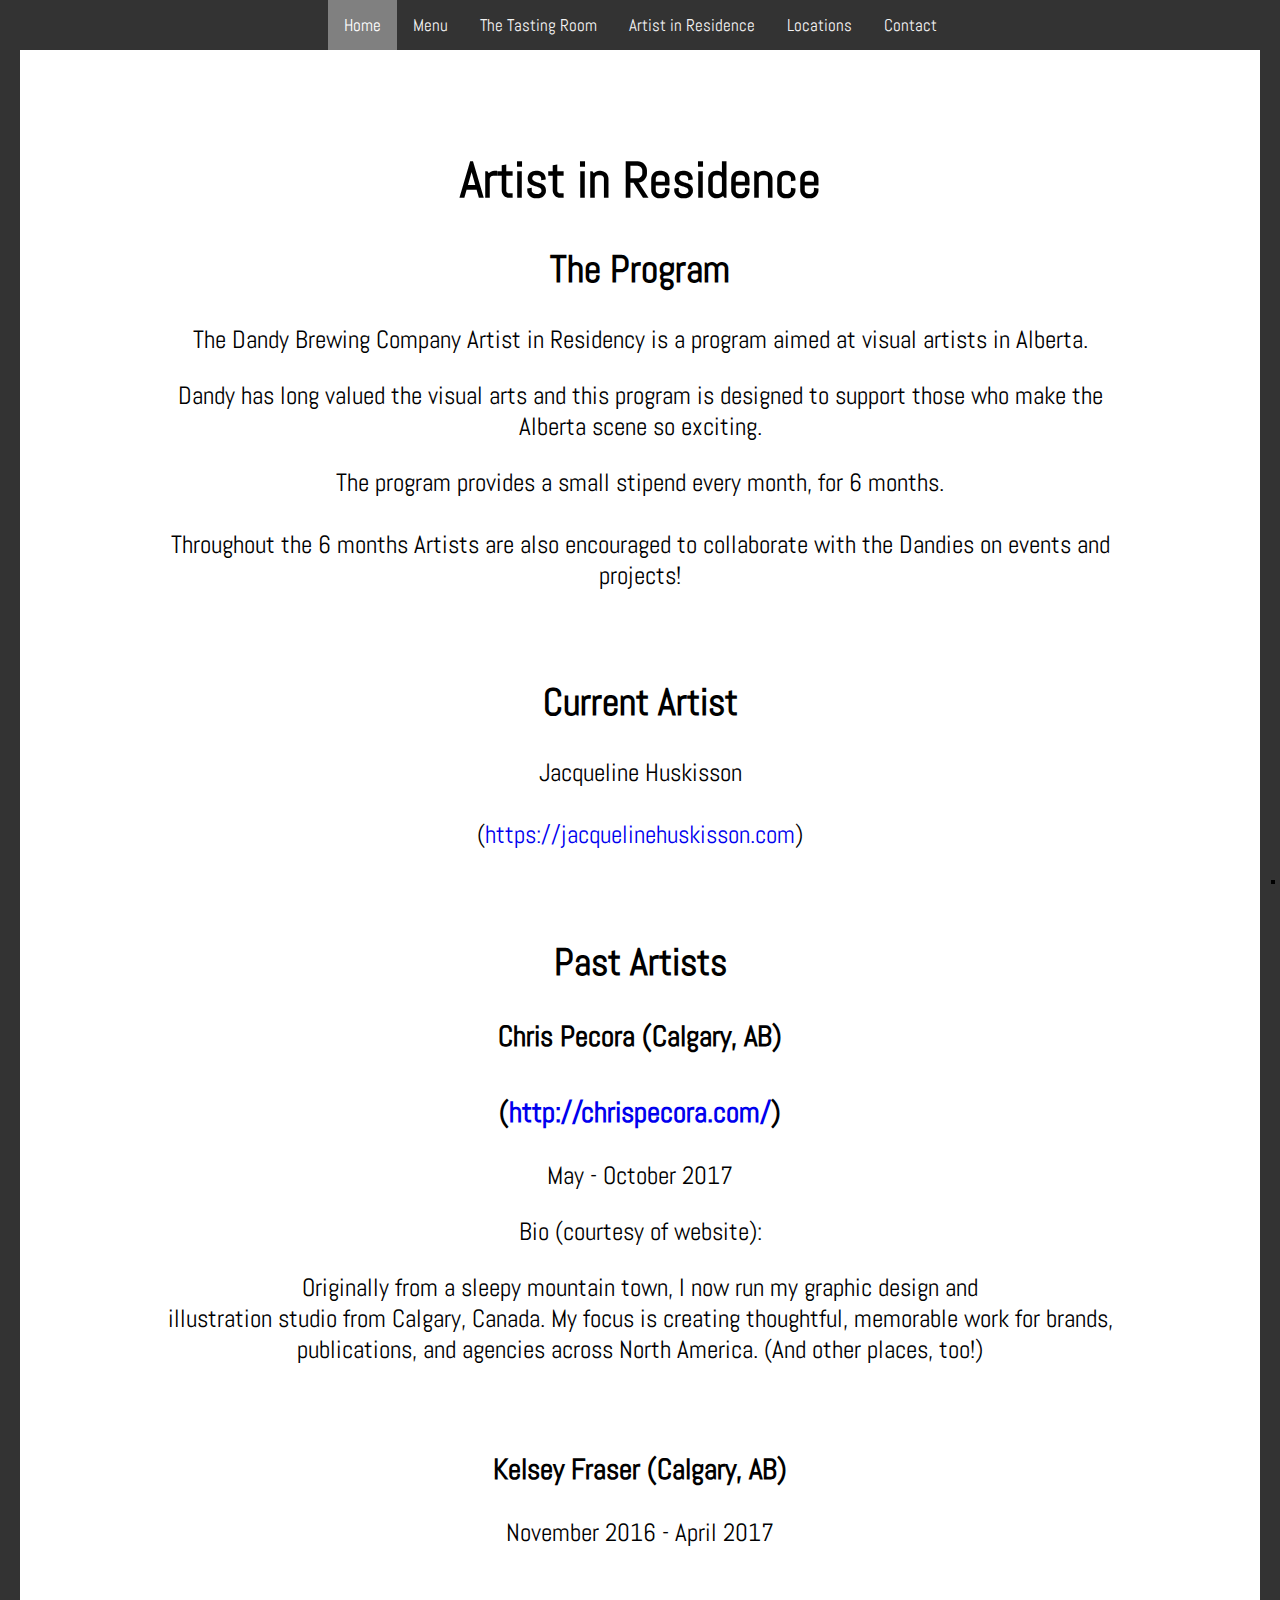
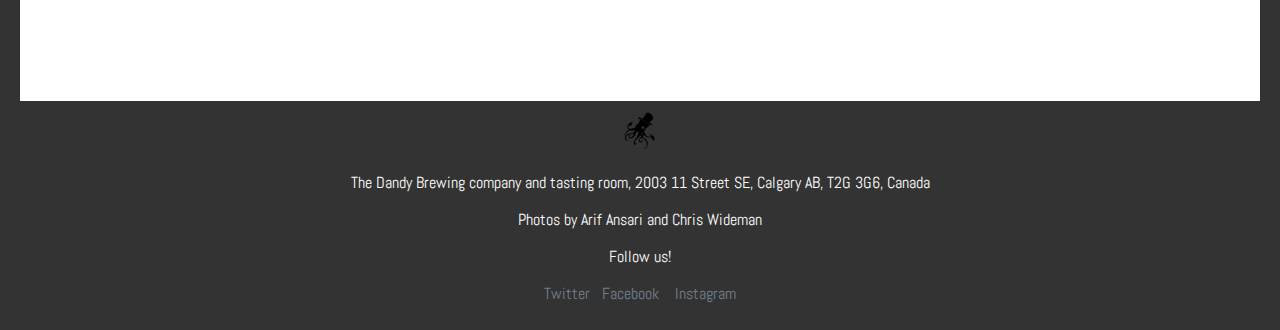
<file: artistinresidence.html>
<!DOCTYPE html>
<html lang="en">
  <head>
    <link rel="stylesheet" type="text/css" href="myStyle.css">
    <link href='https://fonts.googleapis.com/css?family=Abel' rel='stylesheet'>
    <title>Artist in Residence</title>
  </head>
  <body>
    <div class="topnavbar">
      <a class="home" href="index.html">Home</a>
      <a href="beers.html">Menu</a>  
      <a href="tastingroom.html">The Tasting Room</a> 
      <a href="artistinresidence.html">Artist in Residence</a>
      <a href="location.html">Locations</a>
      <a href="contact.html">Contact</a>
    </div>
    <div class="container">
      <h1>Artist in Residence</h1>
      <h2>The Program</h2>
      <p>The Dandy Brewing Company Artist in Residency is a program aimed at visual artists in Alberta.</p>
      <p>Dandy has long valued the visual arts and this program is designed to support those who make the Alberta scene so exciting.</p>
      <p>The program provides a small stipend every month, for 6 months. <br><br>Throughout the 6 months Artists are also encouraged to collaborate with the Dandies on events and projects!</p>
      <br>
      <h2>Current Artist</h2>
      <p>Jacqueline Huskisson <br><br>(<a href="http://jacquelinehuskisson.com">https://jacquelinehuskisson.com</a>)</p>
      <br>
      <h2>Past Artists</h2>
      <h3>Chris Pecora (Calgary, AB) <br><br>(<a href="http://chrispecora.com/">http://chrispecora.com/</a>)</h3>
      <p>May - October 2017</p>
      <p>Bio (courtesy of website):</p>
      <p>Originally from a sleepy mountain town, I now run my graphic design and <br>illustration studio from Calgary, Canada. My focus is creating thoughtful, memorable work for brands,<br> publications, and agencies across North America. (And other places, too!)</p>
      <br>
      <h3>Kelsey Fraser (Calgary, AB)</h3>
      <p>November 2016 - April 2017</p>
    </div>
    <p id="date"></p>
    <div class="footer">
      <img src="Dandy_Brewing_Octopus.png" alt="octopus" id ="octopus">
      <p>The Dandy Brewing company and tasting room, 2003 11 Street SE, Calgary AB, T2G 3G6, Canada</p>
      <p>Photos by Arif Ansari and Chris Wideman</p>
      <p>Follow us!</p>
      <p><a href="https://twitter.com/DandyAlesYYC">Twitter</a>&nbsp;&nbsp;
        <a href ="https://www.facebook.com/dandyalesyyc/">Facebook</a>&nbsp; &nbsp; <a href="https://instagram.com/dandyalesyyc">Instagram</a>
      </p>
    </div>
    <script src="myScript.js"></script>
  </body>
</html>
</file>
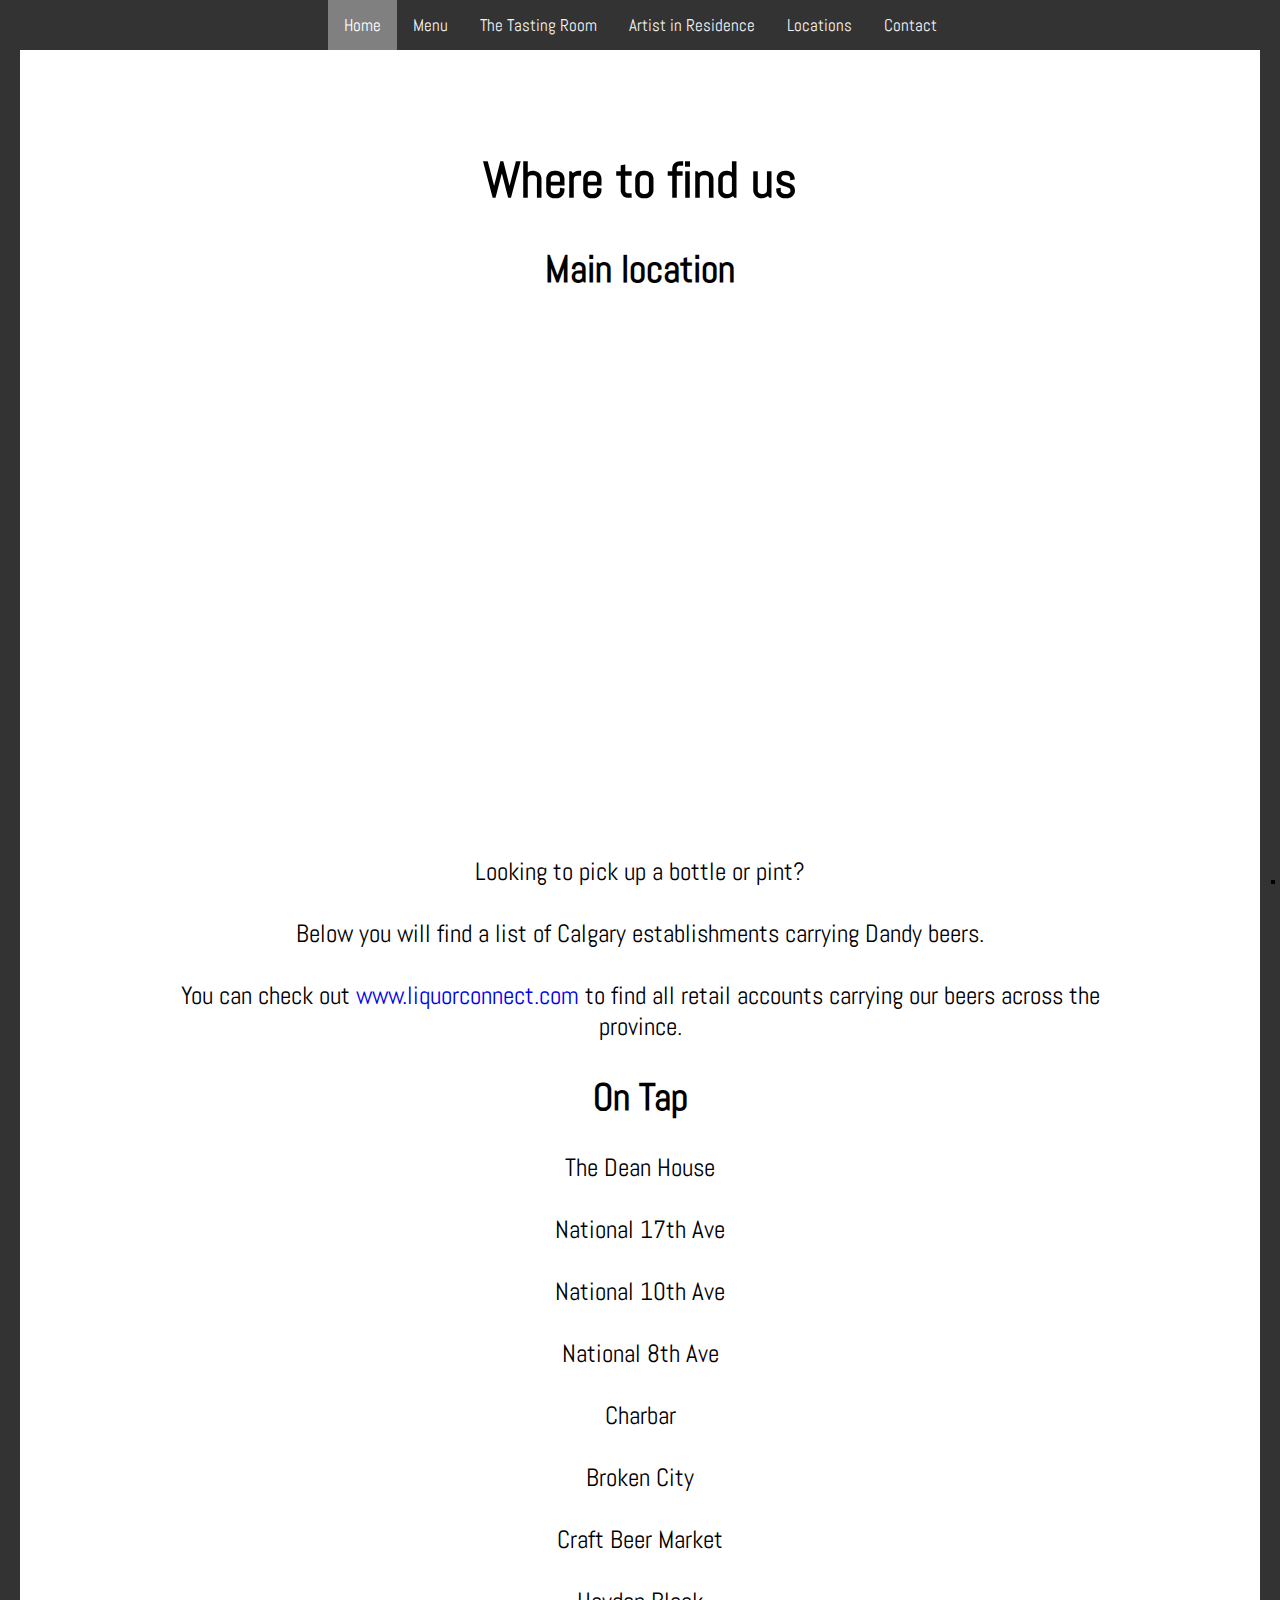
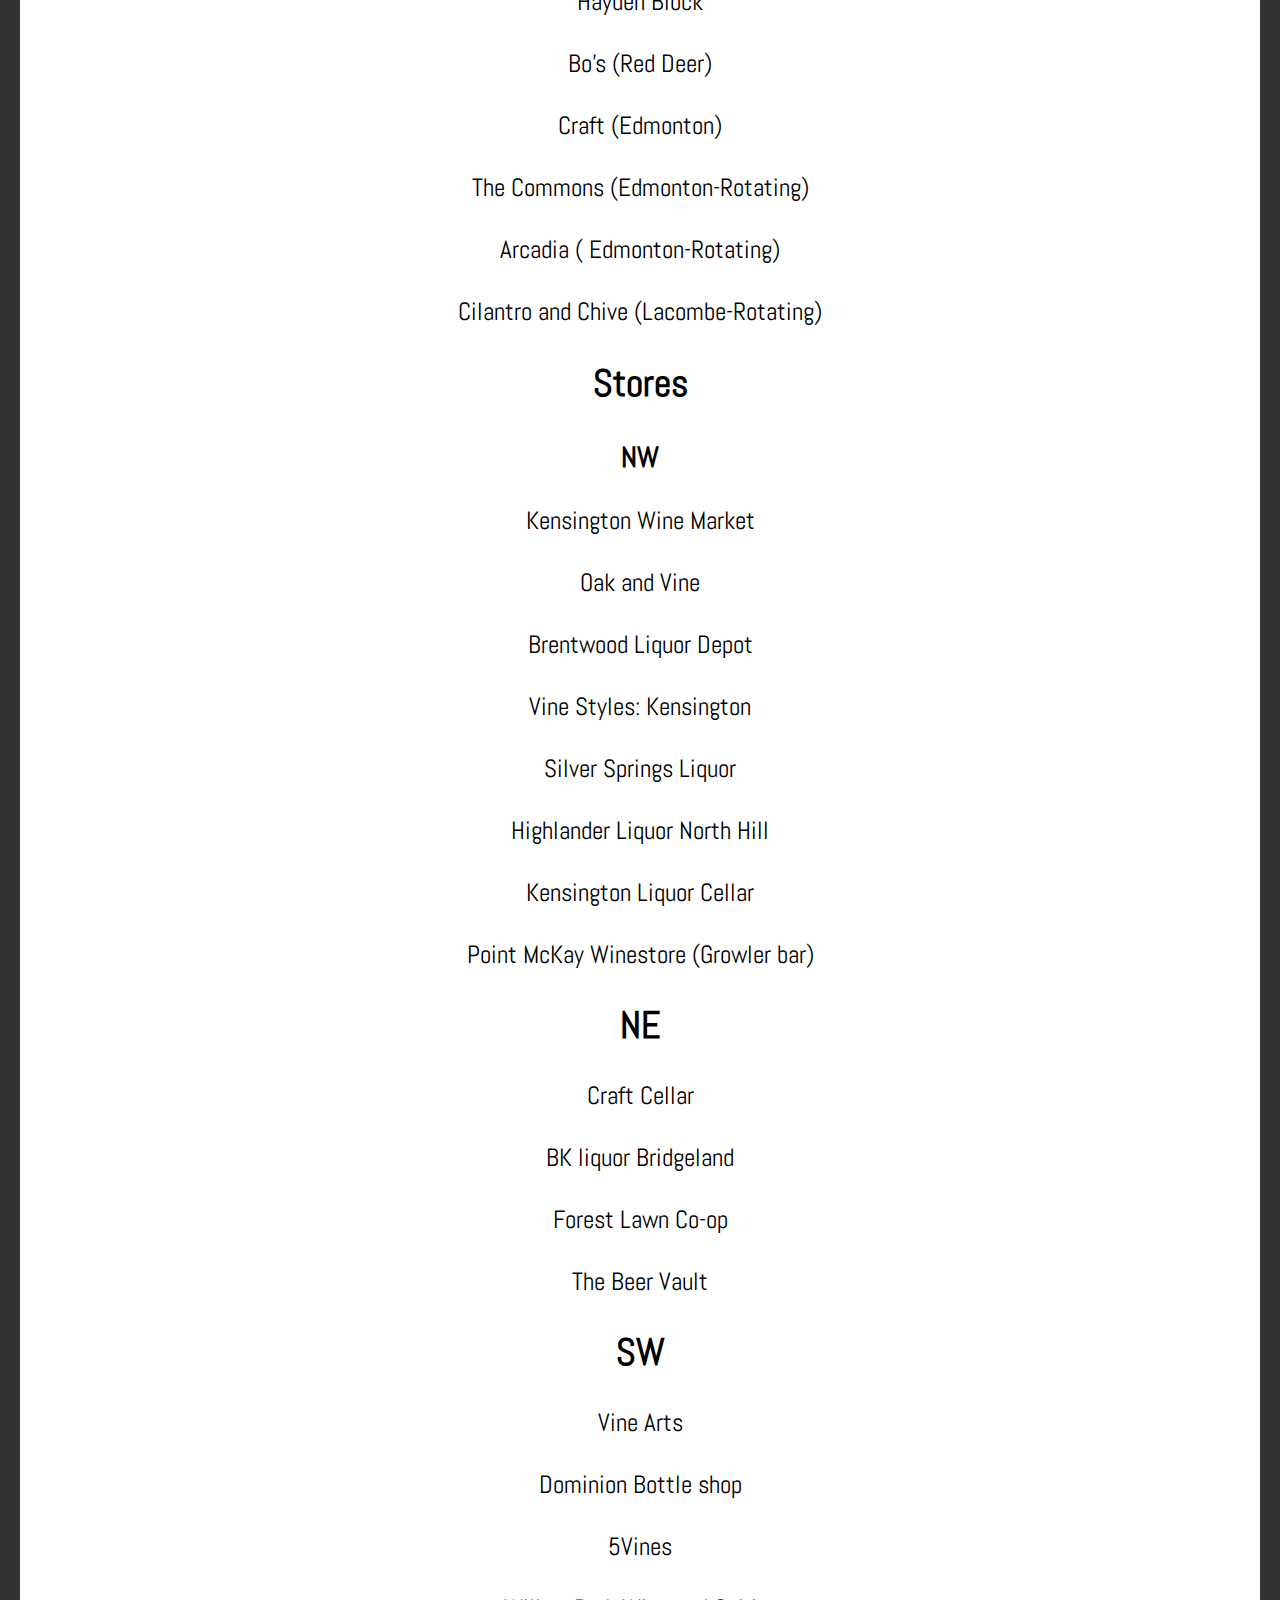
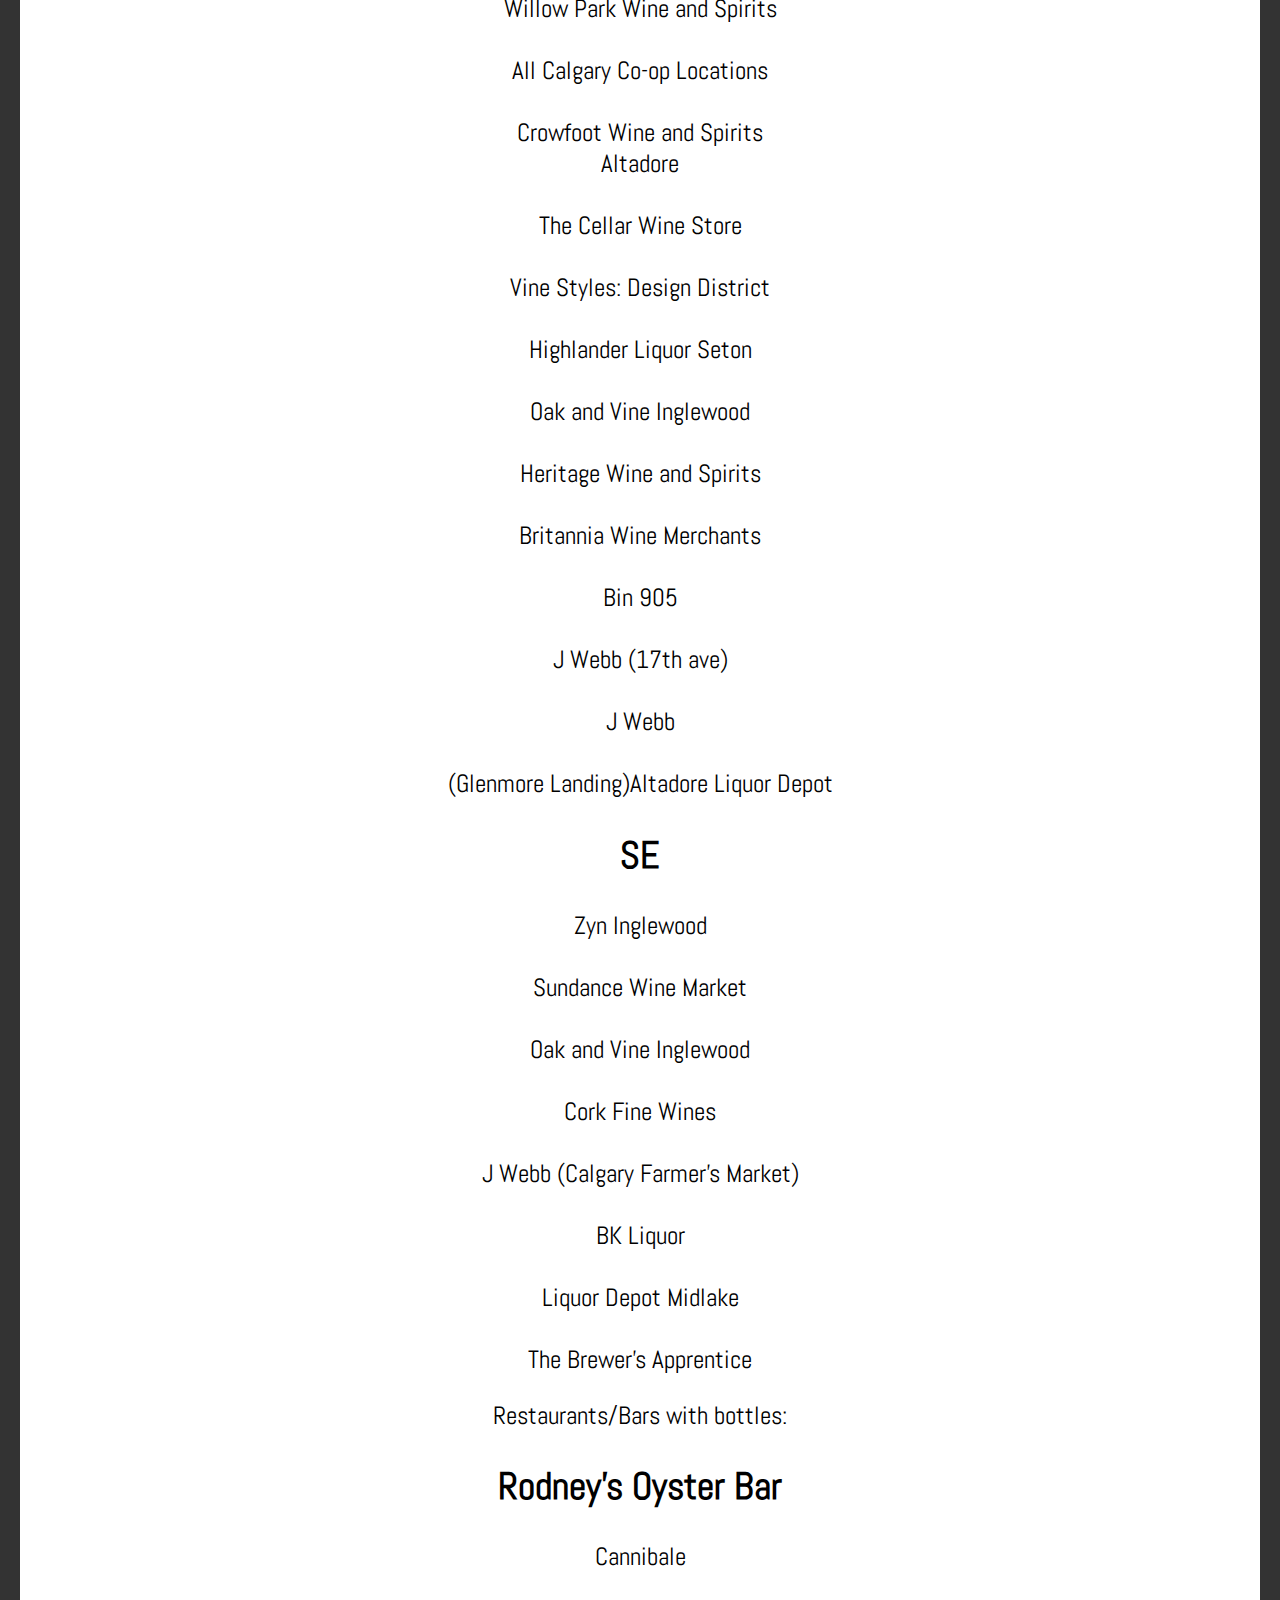
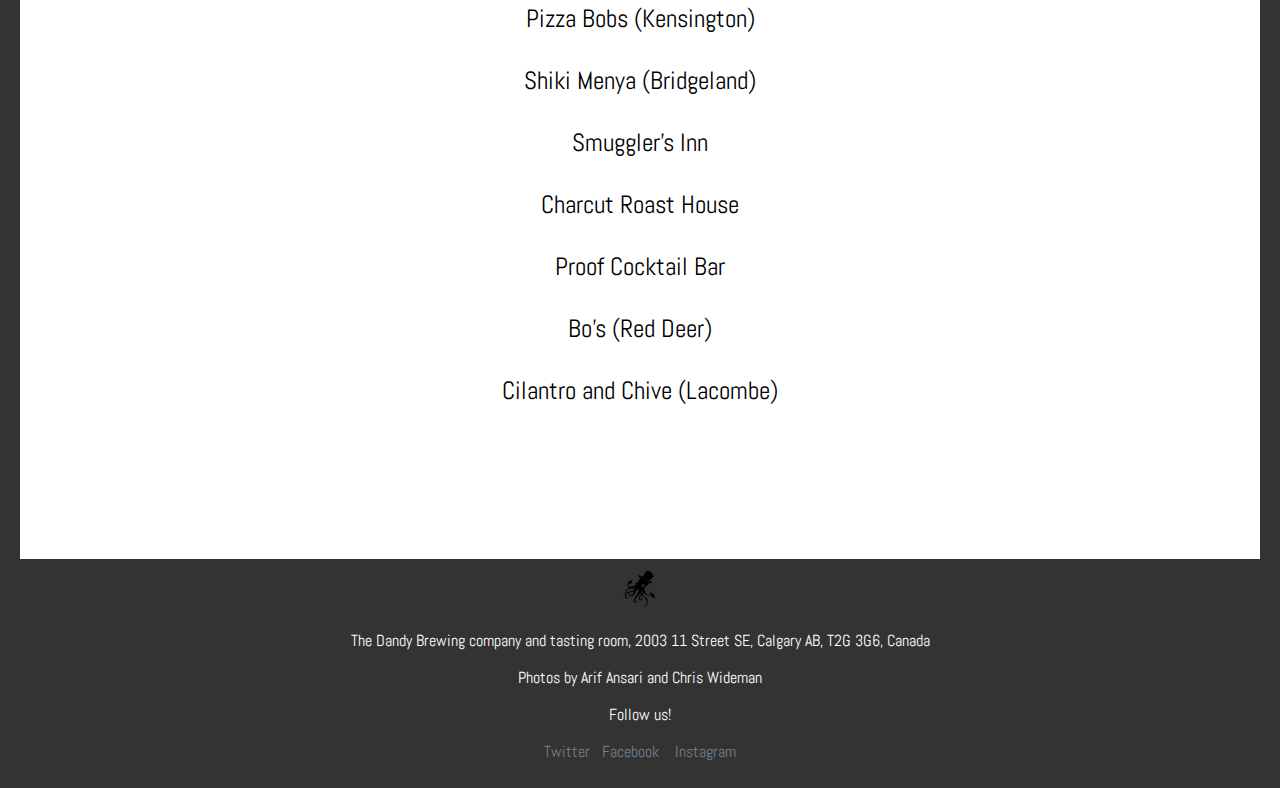
<file: location.html>
<!DOCTYPE html>
<html lang="en">
  <head>
    <link rel="stylesheet" type="text/css" href="myStyle.css">
    <link href='https://fonts.googleapis.com/css?family=Abel' rel='stylesheet'>
    <script src="myScript.js"></script>
    <title>Where to find us</title>
  </head>
  <body>
    <div class="topnavbar">
      <a class="home" href="index.html">Home</a>
      <a href="beers.html">Menu</a>  
      <a href="tastingroom.html">The Tasting Room</a> 
      <a href="artistinresidence.html">Artist in Residence</a>
      <a href="location.html">Locations</a>
      <a href="contact.html">Contact</a>
    </div>
    <div class="container">
      <h1>Where to find us</h1>
      <h2>Main location</h2>
      <iframe src="https://www.google.com/maps/embed?pb=!1m18!1m12!1m3!1d8816.936172409973!2d-114.0502043299241!3d51.04262817902794!2m3!1f0!2f0!3f0!3m2!1i1024!2i768!4f13.1!3m3!1m2!1s0x53716521bdabb8b3%3A0x2c006f88d3aea143!2sThe+Dandy+Brewing+Company+And+Tasting+Room!5e0!3m2!1sen!2sca!4v1544303583362"></iframe>
      <p>Looking to pick up a bottle or pint?<br><br>Below you will find a list of Calgary establishments carrying Dandy beers.<br><br> You can check out <a href="www.liquorconnect.com" id="liquor">www.liquorconnect.com</a> to find all retail accounts carrying our beers across the province. </p>
      <h2>On Tap</h2>
      <p>The Dean House <br><br>National 17th Ave <br><br>National 10th Ave <br><br>National 8th Ave <br><br>Charbar <br><br>Broken City <br><br>Craft Beer Market <br><br>Hayden Block <br><br>Bo's (Red Deer) <br><br>Craft (Edmonton) <br><br> The Commons (Edmonton-Rotating) <br><br>Arcadia ( Edmonton-Rotating) <br><br> Cilantro and Chive (Lacombe-Rotating) <br> </p>
      <h2>Stores</h2>
      <h3>NW</h3>
      <p>Kensington Wine Market <br><br>Oak and Vine <br><br>Brentwood Liquor Depot <br><br>Vine Styles: Kensington <br><br>Silver Springs Liquor <br><br>Highlander Liquor North Hill <br><br>Kensington Liquor Cellar <br><br>Point McKay Winestore (Growler bar)</p>
      <h2>NE</h2>
      <p>Craft Cellar <br><br>BK liquor Bridgeland <br><br> Forest Lawn Co-op <br><br> The Beer Vault</p>
      <h2>SW</h2>
      <p>Vine Arts <br><br>Dominion Bottle shop <br><br>5Vines <br><br>Willow Park Wine and Spirits <br><br>All Calgary Co-op Locations <br><br>Crowfoot Wine and Spirits <br>Altadore <br><br>The Cellar Wine Store <br><br>Vine Styles: Design District <br><br>Highlander Liquor Seton <br><br>Oak and Vine Inglewood <br><br>Heritage Wine and Spirits <br><br>Britannia Wine Merchants <br><br>Bin 905 <br><br>J Webb (17th ave)<br><br>J Webb <br><br>	 (Glenmore Landing)Altadore Liquor Depot</p>
      <h2>SE</h2>
      <p>Zyn Inglewood <br><br>Sundance Wine Market <br><br>Oak and Vine Inglewood <br><br>Cork Fine Wines <br><br>J Webb (Calgary Farmer’s Market) <br><br>BK Liquor <br><br>Liquor Depot Midlake <br><br>The Brewer's Apprentice </p>
      <p>Restaurants/Bars with bottles: </p>
      <h2>Rodney's Oyster Bar</h2>
      <p>Cannibale <br><br> Pizza Bobs (Kensington) <br><br> Shiki Menya (Bridgeland) <br><br> Smuggler's Inn <br><br> Charcut Roast House <br><br> Proof Cocktail Bar <br><br> Bo's (Red Deer) <br><br> Cilantro and Chive (Lacombe)</p>
    </div>
    <p id="date"></p>
    <div class="footer">
      <img src="Dandy_Brewing_Octopus.png" alt="octopus" id ="octopus">
      <p>The Dandy Brewing company and tasting room, 2003 11 Street SE, Calgary AB, T2G 3G6, Canada</p>
      <p>Photos by Arif Ansari and Chris Wideman</p>
      <p>Follow us!</p>
      <p><a href="https://twitter.com/DandyAlesYYC">Twitter</a>&nbsp;&nbsp;
        <a href ="https://www.facebook.com/dandyalesyyc/">Facebook</a>&nbsp; &nbsp; <a href="https://instagram.com/dandyalesyyc">Instagram</a>
      </p>
    </div>
  </body>
</html>
</file>
<file: myStyle.css>
body {
  margin: 0;
  font-family: "Abel";
}
a {
    text-decoration: none;
}
#pic,#pic2 {
  float: left;
  width: 40%;
  margin: 5%;
  margin-left: 0%;
}

#pic3,#pic1 {
  float: right;
  width: 40%;
  margin: 5%;
  margin-right: 0%;
}

img {
    border: 1px solid #ddd;
    border-radius: 4px;
    padding: 5px;
    width: 150px;
    cursor: pointer;
}

img:hover {
    box-shadow: 0 0 2px 1px rgba(0,140,186,0.5)
}
iframe {
    border: 0;
    width: 800px;
    height: 500px;
}
.topnavbar {
  overflow: hidden;
  background-color: #333;
  display: flex;
  justify-content: center;
}

.topnavbar a {
  float: left;
  color: #f2f2f2;
  text-align: center;
  padding: 14px 16px;
  text-decoration: none;
  font-size: 17px;
}

.topnavbar a:hover {
  background-color: #ddd;
  color: black;
}

.topnavbar a.home {
  background-color: grey;
  color: white;
}

.logo {
  border: 0;
  border-radius: 0;
  padding: 0;
  width: 0;
  cursor: default;
  display: block;
  margin-left: auto;
  margin-right: auto;
  width: 50%;
}

.logo:hover {
    box-shadow: none;
}

#liquor {
  text-decoration: none;
}

#octopus {
  width: 40px;
  border: 0;
  border-radius: 0;
  padding: 0; 
}

#octopus:hover {
    box-shadow: none;
}

.footer {
  left: 0;
  bottom: 0;
  width: 100%;
  background-color: #333;
  color: white;
  padding-top: 10px;
  padding-bottom: 10px;
  text-align: center;
}

.footer a {
  color: slategrey;
  text-decoration: none;
}

.content {
  margin: 20px;
}

.content h1 {
  background-color: #333;
  padding-left: 20px;
  color: white;
}

.seasonal {
  text-align: center;
  padding: 20px;
  clear: both;
}

#indexp {
  padding-top: 5%;
}

.beerone h3,.beertwo h3,.beerthree h3,.beerfour h3 {
  padding-top: 8%;
}

.beerone p,.beerthree p {
  padding-right: 5%;
}

.beertwo p,.beertwo h3,.beerfour p,.beerfour h3 {
  padding-left: 5%;
  padding-right: 5%;
}

.beertwo {
  float: left;
}

.pic1 {
  float: left;
}

.pic2 {
  float: right;
}

.beerthree {
  float: left;
}

.beerfour {
  float: right;
}

.container {
  font-family: Abel;
  font-size: 25px;
  height: 100%;
  padding: 10%;
  padding-top: 5%;
  border: 20px solid #333;
  border-top: none;
  border-bottom: none;
  text-align: center;
}

#indeximage {
  border: 0;
  border-radius: 0;
  padding: 0;    
  width: 40%;
  float: left;
  margin-right: 3%;
  margin-top: 3%;
  margin-bottom: 3%;
  cursor: default;
}

#indeximage:hover {
    box-shadow: none;
}
p#date {
  color: white;
  position: fixed;
  bottom: 0;
  right: 5px;
  border: 2px Solid black;
  background-color: #333;
}

li {
    list-style: none;
}

#restaurant {
    text-align: center;
}

#salad {
    width: 300px;
    height: 200px;
    float: left;
    margin: 6%;
    margin-left: 0%;
}

#beef {
    width: 300px;
    height: 200px;
    float: right;
    margin: 6%;
    margin-right: 0%;
}

#seasonalheader {
    height: 150px;
    background-image: url(Beers.jpg);
    background-position: center;
    background-size: cover;
    text-shadow: 4px 4px black;
    color: white;
    display: flex;
    align-items: center;
    justify-content: center;
}

#dandy {
    height: 150px;
    background-image: url(Bottles.jpg);
    background-position: center;
    background-size: cover;
    text-shadow: 4px 4px black;
    color: white;
    display: flex;
    align-items: center;
    justify-content: center;
}

#tastingheader {
    height: 150px;
    background-image: url(Caviar%20Martini%20Champagne%20Rose.jpg);
    background-position: center;
    background-size: cover;
    text-shadow: 4px 4px black;
    color: white;
    display: flex;
    align-items: center;
    justify-content: center;
}
</file>
